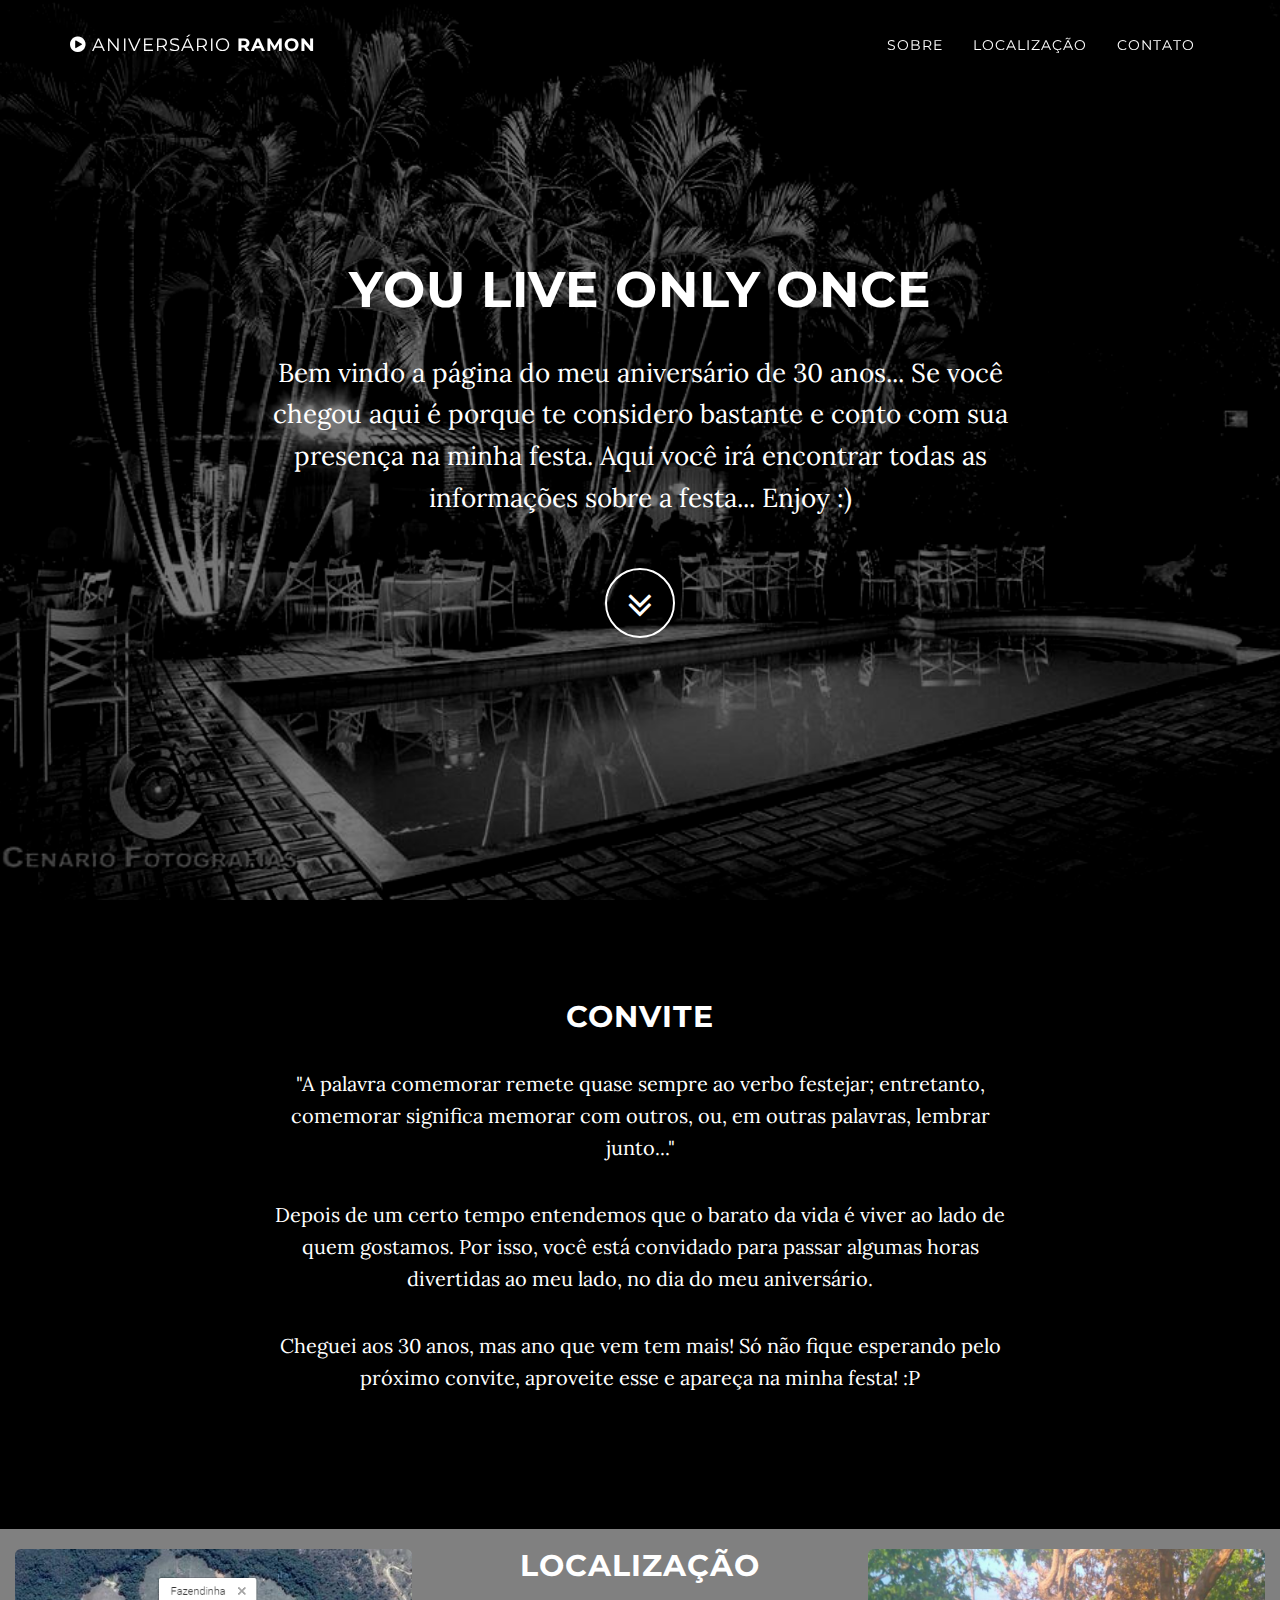
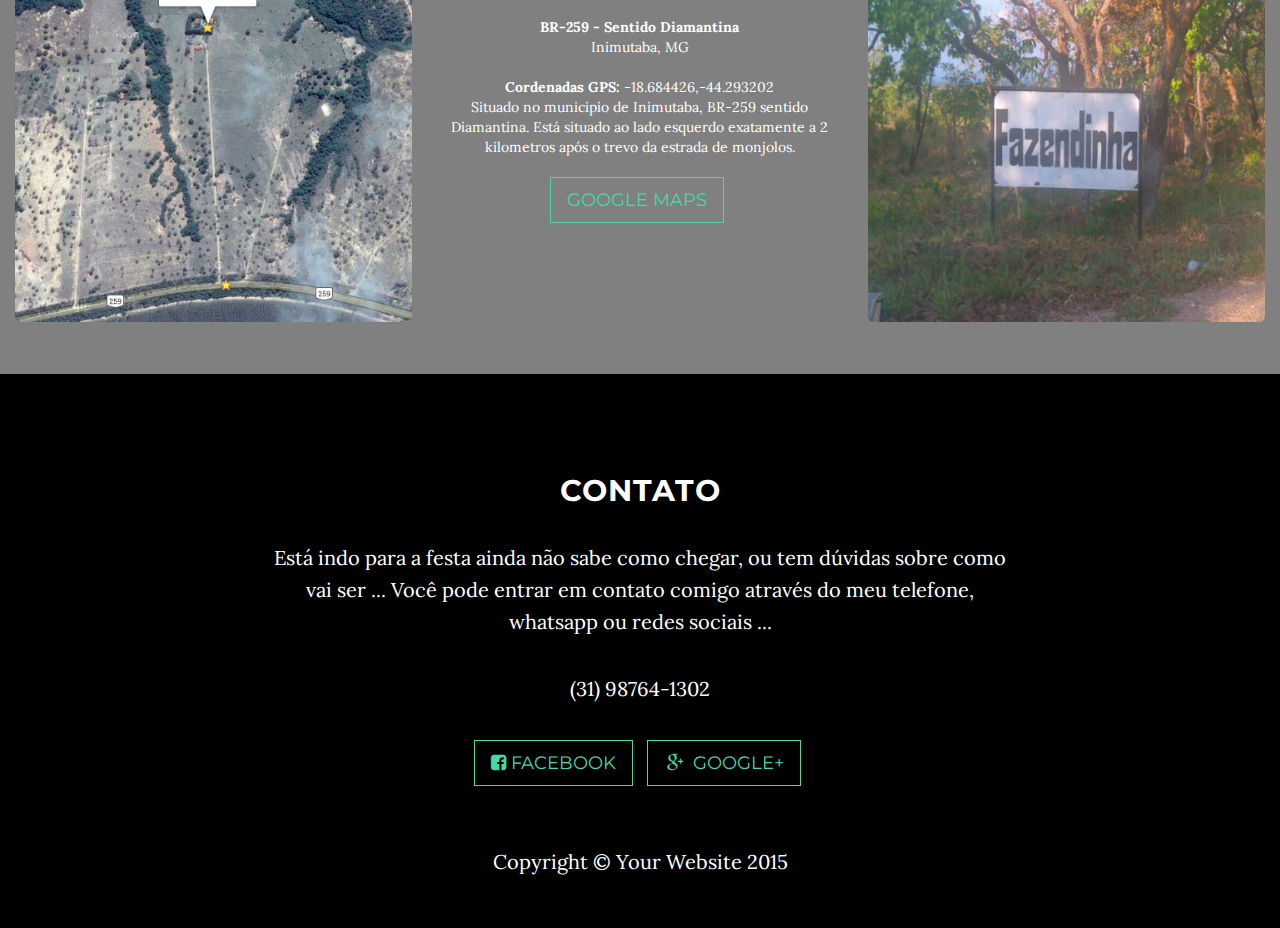
<file: index.html>
<!DOCTYPE html>
<html lang="en">

<head>

    <meta charset="utf-8">
    <meta http-equiv="X-UA-Compatible" content="IE=edge">
    <meta name="viewport" content="width=device-width, initial-scale=1">
    <meta name="description" content="">
    <meta name="author" content="">

    <title>Aniversário 30 anos!!</title>

    <!-- Bootstrap Core CSS -->
    <link href="css/bootstrap.min.css" rel="stylesheet">

    <!-- Custom CSS -->
    <link href="css/grayscale.css" rel="stylesheet">

    <!-- Custom Fonts -->
    <link href="font-awesome/css/font-awesome.min.css" rel="stylesheet" type="text/css">
    <link href="http://fonts.googleapis.com/css?family=Lora:400,700,400italic,700italic" rel="stylesheet" type="text/css">
    <link href="http://fonts.googleapis.com/css?family=Montserrat:400,700" rel="stylesheet" type="text/css">

    <!-- HTML5 Shim and Respond.js IE8 support of HTML5 elements and media queries -->
    <!-- WARNING: Respond.js doesn't work if you view the page via file:// -->
    <!--[if lt IE 9]>
        <script src="https://oss.maxcdn.com/libs/html5shiv/3.7.0/html5shiv.js"></script>
        <script src="https://oss.maxcdn.com/libs/respond.js/1.4.2/respond.min.js"></script>
        <![endif]-->

        <style type="text/css">
            .vcenter {
                display: inline-block;
                vertical-align: middle;
                float: none;
            }

        </style>
    </head>

    <body id="page-top" data-spy="scroll" data-target=".navbar-fixed-top">

        <!-- Navigation -->
        <nav class="navbar navbar-custom navbar-fixed-top" role="navigation">
            <div class="container">
                <div class="navbar-header">
                    <button type="button" class="navbar-toggle" data-toggle="collapse" data-target=".navbar-main-collapse">
                        <i class="fa fa-bars"></i>
                    </button>
                    <a class="navbar-brand page-scroll" href="#page-top">
                        <i class="fa fa-play-circle"></i>  <span class="light">Aniversário</span> Ramon
                    </a>
                </div>

                <!-- Collect the nav links, forms, and other content for toggling -->
                <div class="collapse navbar-collapse navbar-right navbar-main-collapse">
                    <ul class="nav navbar-nav">
                        <!-- Hidden li included to remove active class from about link when scrolled up past about section -->
                        <li class="hidden">
                            <a href="#page-top"></a>
                        </li>
                        <li>
                            <a class="page-scroll" href="#sobre">Sobre</a>
                        </li>
                        <li>
                            <a class="page-scroll" href="#localizacao">Localização</a>
                        </li>
                        <li>
                            <a class="page-scroll" href="#contato">Contato</a>
                        </li>
                    </ul>
                </div>
                <!-- /.navbar-collapse -->
            </div>
            <!-- /.container -->
        </nav>

        <!-- Intro Header -->
        <header class="intro">
            <div class="intro-body">
                <div class="container">
                    <div class="row">
                        <div class="col-md-8 col-md-offset-2">
                            <h1 class="brand-heading">you live only once</h1>
                            <p class="intro-text">Bem vindo a página do meu aniversário de 30 anos... Se você chegou aqui é porque te considero bastante e conto com sua presença na minha festa. Aqui você irá encontrar todas as informações sobre a festa... Enjoy :)</p>
                            <a href="#sobre" class="btn btn-circle page-scroll">
                                <i class="fa fa-angle-double-down animated"></i>
                            </a>
                        </div>
                    </div>
                </div>
            </div>
        </header>

        <!-- About Section -->
        <section id="sobre" class="container content-section text-center">
            <div class="row" >
                <div class="col-lg-8 col-lg-offset-2">
                    <h2>Convite</h2>
                    <p>"A palavra comemorar remete quase sempre ao verbo festejar; entretanto, comemorar significa memorar com outros, ou, em outras palavras, lembrar junto..."</p> 
                    <p>Depois de um certo tempo entendemos que o barato da vida é viver ao lado de quem gostamos. Por isso, você está convidado para passar algumas horas divertidas ao meu lado, no dia do meu aniversário.</p>
                    <p>Cheguei aos 30 anos, mas ano que vem tem mais! Só não fique esperando pelo próximo convite, aproveite esse e apareça na minha festa! :P </p>
                </div>
            </div>
        </section>

        <!-- Download Section -->
        <section id="localizacao" class="content-section text-center">
            <div class="row" style="background-color:gray;padding-bottom: 52px;">
                <br>
              <div id="map-outer" class="col-md-12">
                <div class="col-md-4">
                    <img src="img/mapa-fazendinha.PNG" class="img-responsive img-rounded" alt="Imagem Responsiva">
                </div>

                <div id="address" class="col-md-4">
                    <h2>Localização</h2>
                    <address>
                        <strong>BR-259 - Sentido Diamantina</strong><br>
                        Inimutaba, MG<br><br>
                        <strong>Cordenadas GPS:</strong> -18.684426,-44.293202<br/>
                        Situado no municipio de Inimutaba, BR-259 sentido Diamantina. Está situado ao lado esquerdo exatamente a 2 kilometros após o trevo da estrada de monjolos.                        
                    </address>
                    <ul class="list-inline">                    
                        <li>
                            <a href="https://www.google.com.br/maps/dir//-18.6907338,-44.2928897/@-18.6902358,-44.2938715,404m/data=!3m1!1e3!4m2!4m1!3e0" class="btn btn-default btn-lg"></i><span class="network-name">Google Maps</span></a>
                        </li>                    
                    </ul>
                </div>
                <div class="col-md-4">
                    <img src="img/mapa-fazendinha2.PNG" class="img-responsive img-rounded" alt="Imagem Responsiva">
                </div>                    

            </div><!-- /map-outer -->
            <br>
        </div>
    </section>
    <!-- Contact Section -->
    <section id="contato" class="container content-section text-center">
        <div class="row">
            <div class="col-lg-8 col-lg-offset-2">
                <h2>Contato</h2>
                <p>Está indo para a festa ainda não sabe como chegar, ou tem dúvidas sobre como vai ser ... Você pode entrar em contato comigo através do meu telefone, whatsapp ou redes sociais ... </p>
                <p>(31) 98764-1302</p>
                <ul class="list-inline banner-social-buttons">
                    <li>
                        <a href="https://www.facebook.com/ramon.mendes.souza" class="btn btn-default btn-lg"><i class="fa fa-facebook-square"></i> <span class="network-name">Facebook</span></a>
                    </li>
                    <li>
                        <a href="https://plus.google.com/+RamonMendes/posts" class="btn btn-default btn-lg"><i class="fa fa-google-plus fa-fw"></i> <span class="network-name">Google+</span></a>
                    </li>
                </ul>
            </div>
        </div>
    </section>

    <!-- Footer -->
    <footer>
        <div class="container text-center">
            <p>Copyright &copy; Your Website 2015</p>
        </div>
    </footer>

    <!-- jQuery -->
    <script src="js/jquery.js"></script>

    <!-- Bootstrap Core JavaScript -->
    <script src="js/bootstrap.min.js"></script>

    <!-- Plugin JavaScript -->
    <script src="js/jquery.easing.min.js"></script>

    <!-- Custom Theme JavaScript -->
    <script src="js/grayscale.js"></script>

</body>

</html>
</file>
<file: css/grayscale.css>
/*!
 * Start Bootstrap - Grayscale Bootstrap Theme (http://startbootstrap.com)
 * Code licensed under the Apache License v2.0.
 * For details, see http://www.apache.org/licenses/LICENSE-2.0.
 */

body {
    width: 100%;
    height: 100%;
    font-family: Lora,"Helvetica Neue",Helvetica,Arial,sans-serif;
    color: #fff;
    background-color: #000;
}

html {
    width: 100%;
    height: 100%;
}

h1,
h2,
h3,
h4,
h5,
h6 {
    margin: 0 0 35px;
    text-transform: uppercase;
    font-family: Montserrat,"Helvetica Neue",Helvetica,Arial,sans-serif;
    font-weight: 700;
    letter-spacing: 1px;
}

p {
    margin: 0 0 25px;
    font-size: 18px;
    line-height: 1.5;
}

@media(min-width:768px) {
    p {
        margin: 0 0 35px;
        font-size: 20px;
        line-height: 1.6;
    }
}

a {
    color: #42dca3;
    -webkit-transition: all .2s ease-in-out;
    -moz-transition: all .2s ease-in-out;
    transition: all .2s ease-in-out;
}

a:hover,
a:focus {
    text-decoration: none;
    color: #1d9b6c;
}

.light {
    font-weight: 400;
}

.navbar-custom {
    margin-bottom: 0;
    border-bottom: 1px solid rgba(255,255,255,.3);
    text-transform: uppercase;
    font-family: Montserrat,"Helvetica Neue",Helvetica,Arial,sans-serif;
    background-color: #000;
}

.navbar-custom .navbar-brand {
    font-weight: 700;
}

.navbar-custom .navbar-brand:focus {
    outline: 0;
}

.navbar-custom .navbar-brand .navbar-toggle {
    padding: 4px 6px;
    font-size: 16px;
    color: #fff;
}

.navbar-custom .navbar-brand .navbar-toggle:focus,
.navbar-custom .navbar-brand .navbar-toggle:active {
    outline: 0;
}

.navbar-custom a {
    color: #fff;
}

.navbar-custom .nav li a {
    -webkit-transition: background .3s ease-in-out;
    -moz-transition: background .3s ease-in-out;
    transition: background .3s ease-in-out;
}

.navbar-custom .nav li a:hover {
    outline: 0;
    color: rgba(255,255,255,.8);
    background-color: transparent;
}

.navbar-custom .nav li a:focus,
.navbar-custom .nav li a:active {
    outline: 0;
    background-color: transparent;
}

.navbar-custom .nav li.active {
    outline: 0;
}

.navbar-custom .nav li.active a {
    background-color: rgba(255,255,255,.3);
}

.navbar-custom .nav li.active a:hover {
    color: #fff;
}

@media(min-width:768px) {
    .navbar-custom {
        padding: 20px 0;
        border-bottom: 0;
        letter-spacing: 1px;
        background: 0 0;
        -webkit-transition: background .5s ease-in-out,padding .5s ease-in-out;
        -moz-transition: background .5s ease-in-out,padding .5s ease-in-out;
        transition: background .5s ease-in-out,padding .5s ease-in-out;
    }

    .navbar-custom.top-nav-collapse {
        padding: 0;
        border-bottom: 1px solid rgba(255,255,255,.3);
        background: #000;
    }
}

.intro {
    display: table;
    width: 100%;
    height: auto;
    padding: 100px 0;
    text-align: center;
    color: #fff;
    background: url(../img/fazendinha2-bw-bg.jpg) no-repeat bottom center scroll;  
    background-color: #000;
    -webkit-background-size: cover;
    -moz-background-size: cover;
    background-size: cover;
    -o-background-size: cover;
}

.intro .intro-body {
    display: table-cell;
    vertical-align: middle;
}

.intro .intro-body .brand-heading {
    font-size: 40px;
}

.intro .intro-body .intro-text {
    font-size: 18px;
}

@media(min-width:768px) {
    .intro {
        height: 100%;
        padding: 0;
    }

    .intro .intro-body .brand-heading {
        font-size: 50px;
    }

    .intro .intro-body .intro-text {
        font-size: 26px;
    }
}

.btn-circle {
    width: 70px;
    height: 70px;
    margin-top: 15px;
    padding: 7px 16px;
    border: 2px solid #fff;
    border-radius: 100%!important;
    font-size: 40px;
    color: #fff;
    background: 0 0;
    -webkit-transition: background .3s ease-in-out;
    -moz-transition: background .3s ease-in-out;
    transition: background .3s ease-in-out;
}

.btn-circle:hover,
.btn-circle:focus {
    outline: 0;
    color: #fff;
    background: rgba(255,255,255,.1);
}

.btn-circle i.animated {
    -webkit-transition-property: -webkit-transform;
    -webkit-transition-duration: 1s;
    -moz-transition-property: -moz-transform;
    -moz-transition-duration: 1s;
}

.btn-circle:hover i.animated {
    -webkit-animation-name: pulse;
    -moz-animation-name: pulse;
    -webkit-animation-duration: 1.5s;
    -moz-animation-duration: 1.5s;
    -webkit-animation-iteration-count: infinite;
    -moz-animation-iteration-count: infinite;
    -webkit-animation-timing-function: linear;
    -moz-animation-timing-function: linear;
}

@-webkit-keyframes pulse {    
    0% {
        -webkit-transform: scale(1);
        transform: scale(1);
    }

    50% {
        -webkit-transform: scale(1.2);
        transform: scale(1.2);
    }

    100% {
        -webkit-transform: scale(1);
        transform: scale(1);
    }
}

@-moz-keyframes pulse {    
    0% {
        -moz-transform: scale(1);
        transform: scale(1);
    }

    50% {
        -moz-transform: scale(1.2);
        transform: scale(1.2);
    }

    100% {
        -moz-transform: scale(1);
        transform: scale(1);
    }
}

.content-section {
    padding-top: 100px;
}

.download-section {
    width: 100%;
    padding: 50px 0;
    color: #fff;
    background: url(../img/downloads-bg.jpg) no-repeat center center scroll;
    background-color: #000;
    -webkit-background-size: cover;
    -moz-background-size: cover;
    background-size: cover;
    -o-background-size: cover;
}

#map {
    width: 100%;
    height: 200px;
    margin-top: 100px;
}

@media(min-width:767px) {
    .content-section {
        padding-top: 100px;
    }

    .download-section {
        padding: 100px 0;
    }

    #map {
        height: 400px;
        margin-top: 250px;
    }
}

.btn {
    border-radius: 0;
    text-transform: uppercase;
    font-family: Montserrat,"Helvetica Neue",Helvetica,Arial,sans-serif;
    font-weight: 400;
    -webkit-transition: all .3s ease-in-out;
    -moz-transition: all .3s ease-in-out;
    transition: all .3s ease-in-out;
}

.btn-default {
    border: 1px solid #42dca3;
    color: #42dca3;
    background-color: transparent;
}

.btn-default:hover,
.btn-default:focus {
    border: 1px solid #42dca3;
    outline: 0;
    color: #000;
    background-color: #42dca3;
}

ul.banner-social-buttons {
    margin-top: 0;
}

@media(max-width:1199px) {
    ul.banner-social-buttons {
        margin-top: 15px;
    }
}

@media(max-width:767px) {
    ul.banner-social-buttons li {
        display: block;
        margin-bottom: 20px;
        padding: 0;
    }

    ul.banner-social-buttons li:last-child {
        margin-bottom: 0;
    }
}

footer {
    padding: 50px 0;
}

footer p {
    margin: 0;
}

::-moz-selection {
    text-shadow: none;
    background: #fcfcfc;
    background: rgba(255,255,255,.2);
}

::selection {
    text-shadow: none;
    background: #fcfcfc;
    background: rgba(255,255,255,.2);
}

img::selection {
    background: 0 0;
}

img::-moz-selection {
    background: 0 0;
}

body {
    webkit-tap-highlight-color: rgba(255,255,255,.2);
}
</file>
